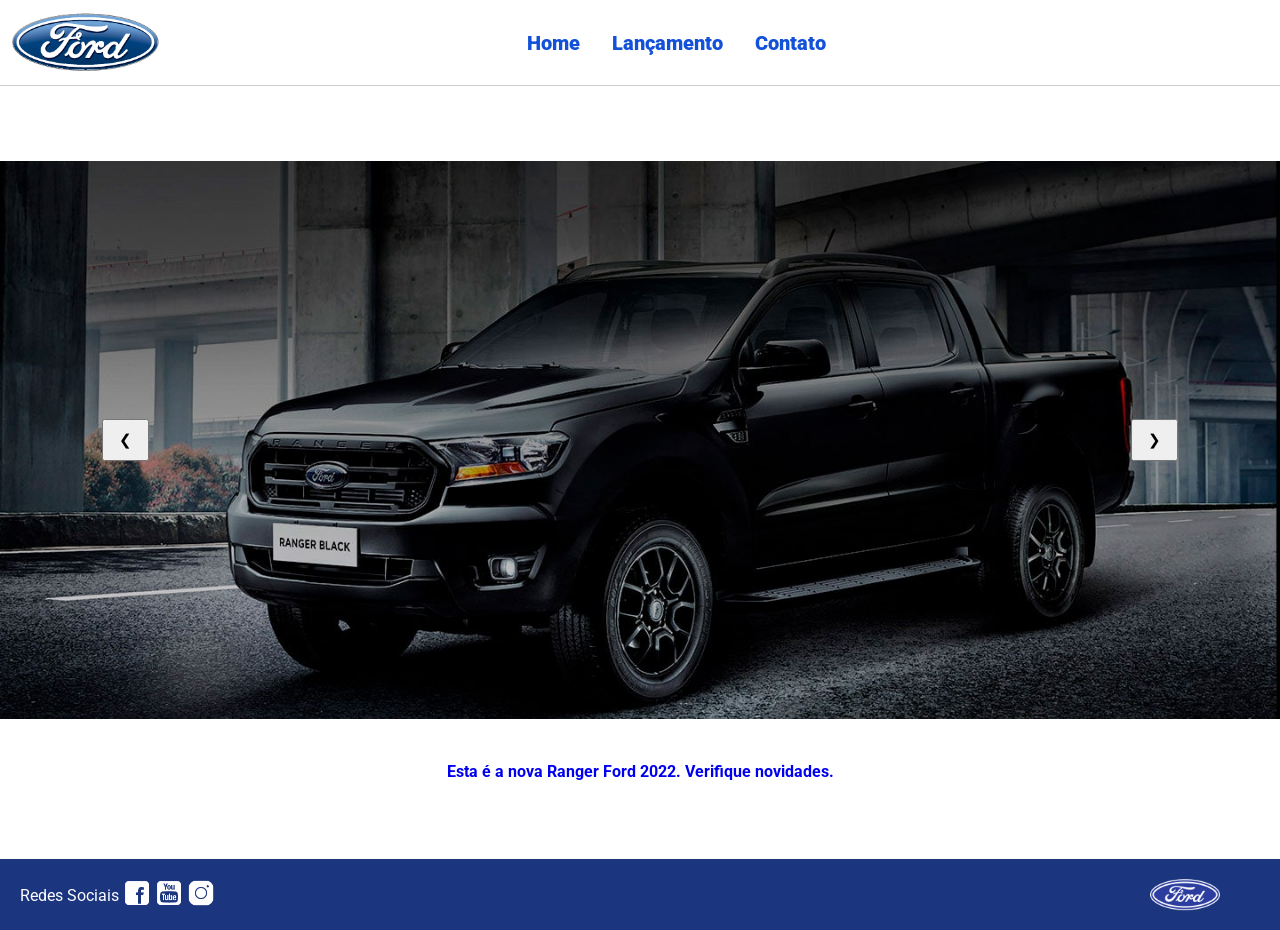
<file: index.html>
<!DOCTYPE html>
<html lang="pt-br">
<head>
    <meta charset="UTF-8">
    <meta http-equiv="X-UA-Compatible" content="IE=edge">
    <meta name="viewport" content="width=device-width, initial-scale=1.0">
    <title>Ford</title>    
    <link href="css/reset.css" rel="stylesheet">
    <link href="css/style.css" rel="stylesheet">
    <script src="js/carousel.js"></script>
</head>
<body>
    <header>       
        <div>
            <img src="img/logo-ford-256.png" width="150" class="logo" />
        </div>
        <nav>
            <ul>
                <li>
                    <a href="index.html">Home</a>
                </li>
                <li>
                    <a href="lancamento.html">Lançamento</a>
                </li>
                <li>
                    <a href="contato.html">Contato</a>
                </li>
            </ul>
        </nav>

    </header>
    <main>
        <div id="carousel">
        </div>
        <div id="carousel-title">
        </div>
        <script>
             //insert each image on carousel
            carouselArr.push(new Carousel("img/imagem_1.jpg","Esta é a nova Ranger Ford 2022. Verifique novidades.","lancamento.html"));
            carouselArr.push(new Carousel("img/imagem_2.jpg","Ford a nossa história","lancamento.html"));
            carouselArr.push(new Carousel("img/imagem_3.jpg","Nova Ford Bronco Sport 2022","lancamento.html"));
            //start carousel
            Carousel.Start(carouselArr);
        </script>
    </main>
    <footer>
        <nav id="social">
            <ul>
                <li><span class="redesociais">Redes Sociais</span></li>
                <li><a href="#" title="Facebook"><img src="img/facebook-50.png"></a></li>
                <li><a href="#" title="YouTube"><img src="img/youtube-squared-50.png"></a></li>
                <li><a href="#" title="Instagram"><img src="img/instagram-logo-50.png"></a></li>
            </ul>
        </nav>
        <div>
           <img src="img/ford-96.png" width="70"  />
        </div>
    </footer>    
</body>
</html>
</file>
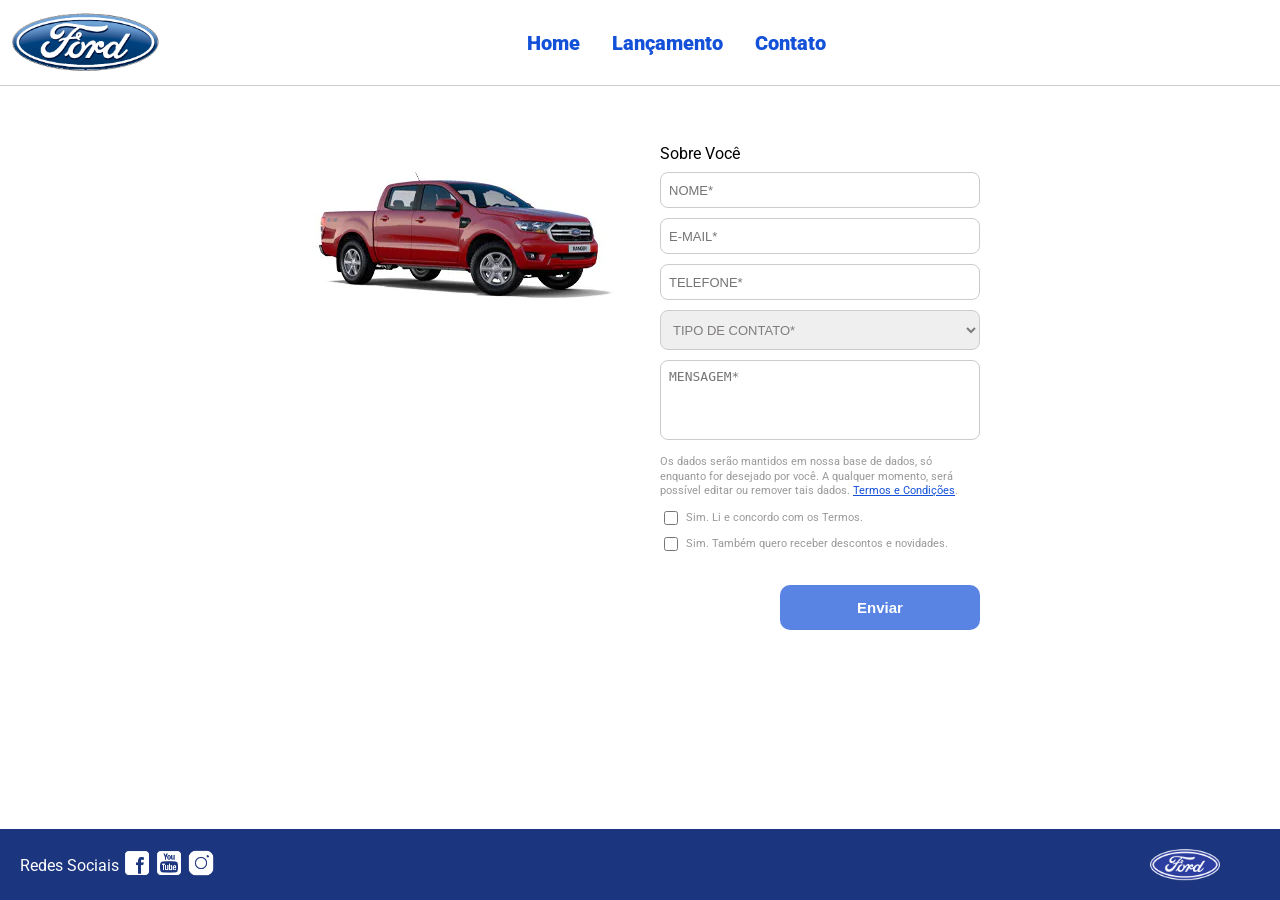
<file: contato.html>
<!DOCTYPE html>
<html lang="pt-br">
<head>
    <meta charset="UTF-8">
    <meta http-equiv="X-UA-Compatible" content="IE=edge">
    <meta name="viewport" content="width=device-width, initial-scale=1.0">
    <title>Ford</title>    
    <link href="css/reset.css" rel="stylesheet">
    <link href="css/style.css" rel="stylesheet">
    <link href="css/form.css" rel="stylesheet">
    <script src="js/form.js" defer></script></head>
<body>
    <header>       
        <div>
            <img src="img/logo-ford-256.png" width="150" class="logo" />
        </div>
        <nav>
            <ul>
                <li>
                    <a href="index.html">Home</a>
                </li>
                <li>
                    <a href="lancamento.html">Lançamento</a>
                </li>
                <li>
                    <a href="contato.html">Contato</a>
                </li>
            </ul>
        </nav>

    </header>
    <main>
    <div class="forms">
        <div class="container-imagem">
            <img src="img/xls 2.2 diesel.jpg" alt="Ford Ranger">
        </div>

        <div class="container-formulario">
            <h2 class="titulo">Sobre Você</h2>
            <form onsubmit="Post(event, this);">
                <input type="text" id="nome" name="nome" placeholder="NOME*" class="fordform" required>
                <input type="email" id="email" name="email" placeholder="E-MAIL*" class="fordform" required>
                <input type="text" id="telefone" name="telefone" placeholder="TELEFONE*" class="fordform" required>
                
                <select id="tipoContato" name="tipoContato" class="fordform" required>
                    <option value="" disabled selected>TIPO DE CONTATO*</option>
                    <option value="Elogio">Elogio</option>
                    <option value="Reclamação">Reclamação</option>
                    <option value="Solicitação">Solicitação</option>
                </select>
                
                <textarea id="mensagem" name="mensagem" placeholder="MENSAGEM*" class="fordform" style="height: 80px; resize: none;"
                    required></textarea>
               <div class="lgpd-secao">
                
            <p class="lgpd-texto">
                Os dados serão mantidos em nossa base de dados, só enquanto for desejado por você. 
                A qualquer momento, será possível editar ou remover tais dados. 
                <a href="https://www.ford.com.br/politica-de-privacidade/" target="_blank">Termos e Condições</a>.
            </p>
        
            <fieldset style="border: none; padding: 0;">
                <div class="checkbox-container">
                    <input type="checkbox" id="aceite-termos" name="termos">
                    <label for="aceite-termos">Sim. Li e concordo com os Termos.</label>
                </div>
        
                <div class="checkbox-container">
                    <input type="checkbox" id="marketing" name="marketing">
                    <label for="marketing">Sim. Também quero receber descontos e novidades.</label>
                </div>
            </fieldset>
        </div>
            
                <button type="submit" id="btn-enviar" disabled>Enviar</button>
                
                </form>
        </div>
    </div>
</main>
    <footer>
        <nav id="social">
            <ul>
                <li><span class="redesociais">Redes Sociais</span></li>
                <li><a href="#" title="Facebook"><img src="img/facebook-50.png"></a></li>
                <li><a href="#" title="YouTube"><img src="img/youtube-squared-50.png"></a></li>
                <li><a href="#" title="Instagram"><img src="img/instagram-logo-50.png"></a></li>
            </ul>
        </nav>
        <div>
           <img src="img/ford-96.png" width="70"  />
        </div>
    </footer>    
</body>
</html>
</file>
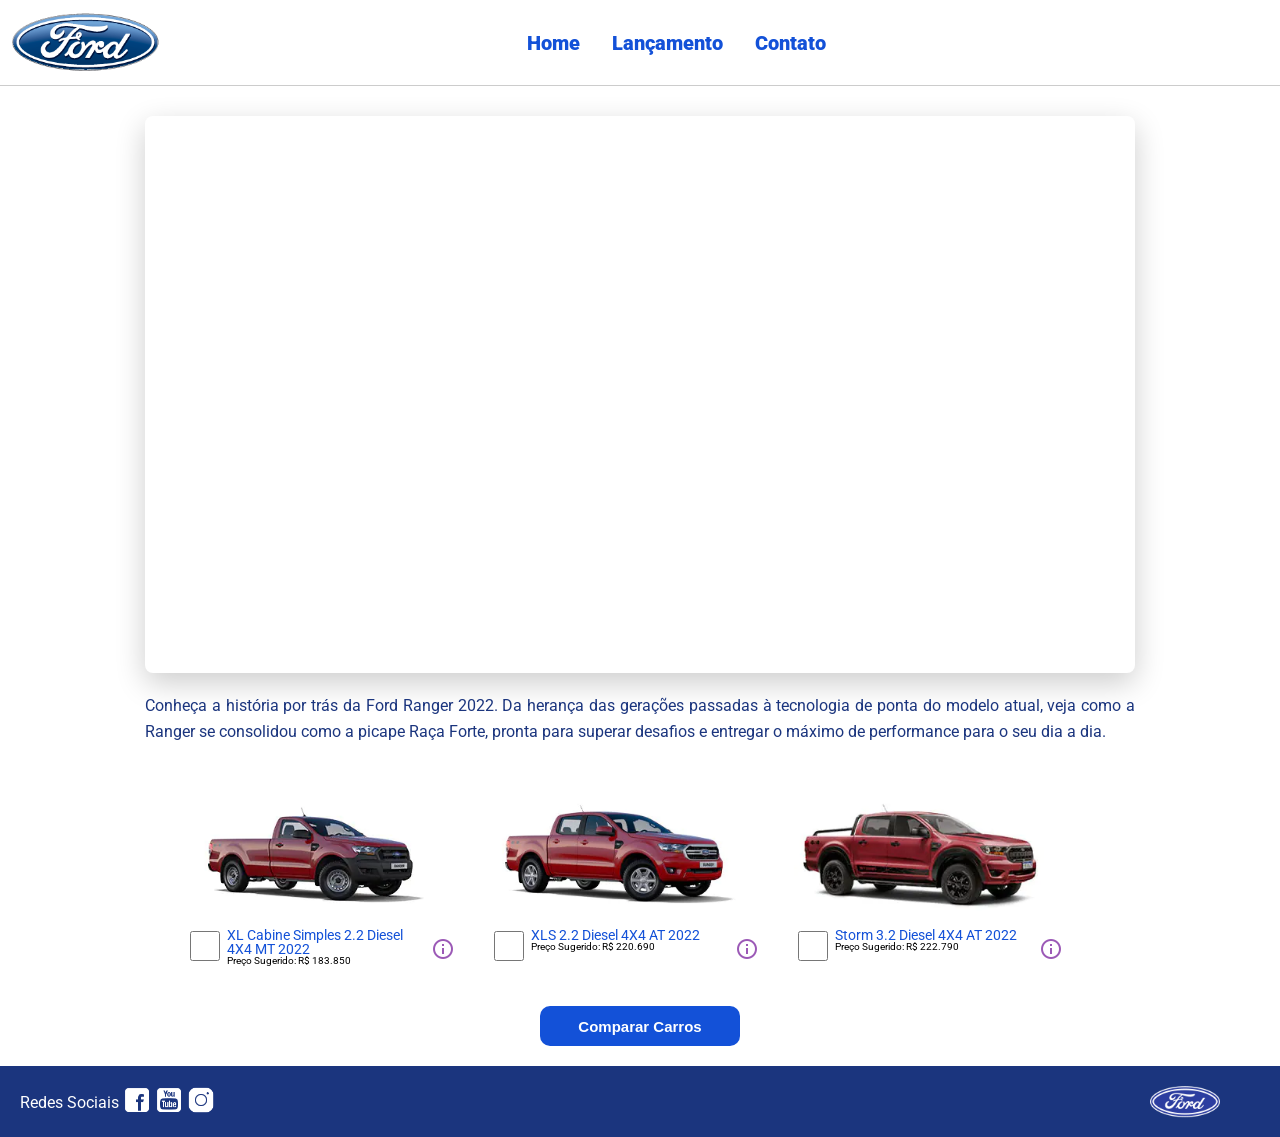
<file: lancamento.html>
<!DOCTYPE html>
<html lang="pt-br">
<head>
    <meta charset="UTF-8">
    <meta http-equiv="X-UA-Compatible" content="IE=edge">
    <meta name="viewport" content="width=device-width, initial-scale=1.0">
    <title>Ford</title>    
    <link href="css/reset.css" rel="stylesheet">
    <link href="css/style.css" rel="stylesheet">
    <link href="css/lancamento.css" rel="stylesheet">
    <script src="js/compare.js"></script>
</head>
<body>
    <header>       
        <div>
            <img src="img/logo-ford-256.png" width="150" class="logo" />
        </div>
        <nav>
            <ul>
                <li>
                    <a href="index.html">Home</a>
                </li>
                <li>
                    <a href="lancamento.html">Lançamento</a>
                </li>
                <li>
                    <a href="contato.html">Contato</a>
                </li>
            </ul>
        </nav>

    </header>
    <main>
        <div class="video-main">
    <iframe width="990" height="557" src="https://www.youtube.com/embed/vQsryuNmsL0?autoplay=1&mute=1" title="Ford Ranger 2022 | Gerações" frameborder="0" allow="autoplay; encrypted-media" allowfullscreen></iframe>
    
    <div class="video-description">
        <p>Conheça a história por trás da <b>Ford Ranger 2022</b>. Da herança das gerações passadas à <b>tecnologia de ponta</b> do modelo atual, veja como a Ranger se consolidou como a <b>picape Raça Forte</b>, pronta para <b>superar desafios</b> e <b>entregar o máximo de performance</b> para o seu dia a dia.</p>
    </div>
        </div>
        
        <div>
            <ul class="modelcars">
                <li> 
                    <img src="img/XL Cabine.jpg" class="photocar">
                    <div class="infocar">
                        <div>
                            <input type="checkbox" value="car1" class="checkbox" onchange="SetCarToCompare(this, new Car('XL Cabine Simples 2.2 Diesel 4X4 MT 2022', 183850, 511, 1821, 232, 1234, 2.2, 160, 1420, 'Aço Estampado 16', 'img/XL Cabine.jpg'));">
                        </div>
                        <div class="info">
                            <span class="textmodel">XL Cabine Simples 2.2 Diesel 4X4 MT 2022</span>
                            <span class="textprice">Preço Sugerido: R$ 183.850</span>
                        </div>
                        <div>
                            <img src="img/info.png">
                        </div>
                    </div>
                </li>
                <li>
                    <img src="img/xls 2.2 diesel.jpg" class="photocar">
                    <div class="infocar">
                        <div>
                            <input type="checkbox" value="car1" class="checkbox" onchange="SetCarToCompare(this, new Car('XLS 2.2 Diesel 4X4 AT 2022', 220690, 511, 1821, 232, 1076, 2.2, 160, 1180, 'Aço Estampado 16', 'img/xls 2.2 diesel.jpg'));">
                        </div>
                        <div class="info">
                            <span class="textmodel">XLS 2.2 Diesel 4X4 AT 2022</span>
                            <span class="textprice">Preço Sugerido: R$ 220.690</span>
                        </div>
                        <div>
                            <img src="img/info.png">
                        </div>
                    </div>
                </li>
                <li>
                    <img src="img/storm.jpg" class="photocar">
                    <div class="infocar">
                        <div>
                            <input type="checkbox" value="car1" class="checkbox" onchange="SetCarToCompare(this, new Car('Storm 3.2 Diesel 4X4 AT 2022', 222790, 511, 1821, 232, 1040, 3.2, 200, 1180, 'Liga Leve 17', 'img/storm.jpg'));">
                        </div>
                        <div class="info">
                            <span class="textmodel">Storm 3.2 Diesel 4X4 AT 2022</span>
                            <span class="textprice">Preço Sugerido: R$ 222.790</span>
                        </div>
                        <div>
                            <img src="img/info.png">
                        </div>
                    </div>
                </li>
            </ul>
        </div>
        <div style="text-align: center; padding-bottom: 20px;">
            <button type="button" id="btn-comparar" class="botao-estilizado" onclick="ShowCompare()">Comparar Carros</button>
        </div>
    </main>
    <footer>
        <nav id="social">
            <ul>
                <li><span class="redesociais">Redes Sociais</span></li>
                <li><a href="#" title="Facebook"><img src="img/facebook-50.png"></a></li>
                <li><a href="#" title="YouTube"><img src="img/youtube-squared-50.png"></a></li>
                <li><a href="#" title="Instagram"><img src="img/instagram-logo-50.png"></a></li>
            </ul>
        </nav>
        <div>
           <img src="img/ford-96.png" width="70"  />
        </div>
    </footer> 
    <div id="compare">
        <table>
            <tbody>
            <tr >
            <td>&nbsp;</td>
            <td id="compare_image_0"></td>
            <td id="compare_image_1"></td>
            </tr>
            <tr >
            <td>Modelo</td>
            <td id="compare_modelo_0"></td>
            <td id="compare_modelo_1"></td>
            </tr>
            <tr >
            <td>Altura da ca&ccedil;amba (mm)</td>
            <td id="compare_alturacacamba_0"></td>
            <td id="compare_alturacacamba_1"></td>
            </tr>
            <tr >
            <td >Altura do ve&iacute;culo (mm)</td>
            <td id="compare_alturaveiculo_0"></td>
            <td id="compare_alturaveiculo_1"></td>
            </tr>
            <tr>
            <td>Altura livre do solo (mm)</td>
            <td id="compare_alturasolo_0"></td>
            <td id="compare_alturasolo_1"></td>
            </tr>
            <tr >
            <td >Capacidade de carga (Kg)</td>
            <td id="compare_capacidadecarga_0"></td>
            <td id="compare_capacidadecarga_1"></td>
            </tr>
            <tr >
            <td >Motor</td>
            <td id="compare_motor_0"></td>
            <td id="compare_motor_1"></td>
            </tr>
            <tr >
            <td >Pot&ecirc;ncia (cv)</td>
            <td id="compare_potencia_0"></td>
            <td id="compare_potencia_1"></td>
            </tr>
            <tr >
            <td >Volume de ca&ccedil;amba (L)</td>
            <td id="compare_volumecacamba_0"></td>
            <td id="compare_volumecacamba_1"></td>
            </tr>
            <tr >
            <td >Roda</td>
            <td id="compare_roda_0"></td>
            <td id="compare_roda_1"></td>
            </tr>
            <tr >
            <td >Pre&ccedil;o</td>
            <td id="compare_preco_0"></td>
            <td id="compare_preco_1"></td>
            </tr>
            </tbody>
            
        </table>
        <div style="text-align: center;padding-bottom: 20px;">
            <button type="button" style="height: 40px; width: 200px;" onclick="HideCompare()">Fechar</button>
        </div> 
    </div>   
</body>
</html>
</file>
<file: css/style.css>
@import url('https://fonts.googleapis.com/css2?family=Roboto:wght@300&display=swap');

body {
    background: #FFFFFF;
    height: 100%;
    font-family: 'Roboto', sans-serif;
}

html {
    height: 100%;
}

div#carousel {
    height: 46vh;
    width: 100%;
     max-height: 628px;
    -webkit-transition: all .3s ease-in-out;
    -moz-transition: all .3s ease-in-out;
    transition: all .3s ease-in-out;
}

div#carousel-title a {
    text-decoration: none;
}

div#carousel-title  {
    display: block;
    text-align: center;
    margin-top: 10px;
    margin-bottom: 10px;
    font-weight: bold;
}

header ul {
    text-align: center;
    margin-left: auto;
    margin-right: auto;
    display: block;
}

ul {
	display: inline-block;
}

header {
    background: #FFFFFF;
    border-bottom: 1px solid #ccc;
    margin-bottom: 10px;
    padding: 10px;
}

header div {
    display: inline;
    vertical-align: middle;
}

header nav {
    display: inline-block;
    vertical-align: middle;
    width: 80vw;
}

header nav a {
    color: #1351d8;
    font-size: 20px;
    text-decoration: none;
    font-weight: 900;
    margin-left: 14px;
    margin-right: 14px;
}

header nav a:hover {
    color: #1b357e;
    text-decoration: none;
    font-weight: 900;
}

nav li {
    display: inline;
    list-style: none;
}

main {
    min-height: calc(100% - 167px);
}

nav#social {
    display: inline;
    width: 80%;
}

nav#social ul img {
    width: 28px;
}

span.redesociais {
    color: #ffffff;
    vertical-align: super;
}

footer {
    background: #1B357E;
    padding: 20px;
}

footer div {
    display: inline;
    float: right;
    margin-right: 40px;
}

.botao-estilizado, #btn-enviar {
    background-color: #1351d8 !important; 
    color: #ffffff !important; 
    border: 0 !important;        
    border-radius: 10px !important;    
    height: 40px;
    width: 200px;
    cursor: pointer;
    font-weight: bold;
    font-size: 15px;
    transition: transform 0.3s ease, background-color 0.3s ease; 
}

.botao-estilizado:hover, #btn-enviar:hover {
    background-color: #1b357e !important;
    transform: scale(1.08);  
}
</file>
<file: css/form.css>
.forms {
    display: flex;
    justify-content: center;
    align-items: flex-start;
    gap: 40px;
    padding: 50px 20px;
}

.container-imagem img {
    max-width: 450px;
    height: auto;
}

.container-formulario {
    width: 320px; 
}

/* Campos do Formulário */
.fordform {
    display: block;
    width: 100%;
    box-sizing: border-box;
    border: 1px solid #cccccc;
    border-radius: 8px;
    height: 36px;
    margin: 10px 0;
    font-size: 13px;
    padding: 8px;
}

select.fordform {
    height: 40px;
    color: #807d7d;
}

textarea.fordform {
    height: 80px;
}

/* Estilo da Seção LGPD */
.lgpd-secao {
    margin: 15px 0;
    text-align: left;
    color: #999; 
    font-size: 11px; 
    line-height: 1.3;
}

.lgpd-texto {
    margin-bottom: 10px;
}

.lgpd-texto a {
    color: #1351d8;
    text-decoration: underline;
}

.checkbox-container {
    display: flex;
    align-items: center;
    margin-bottom: 6px;
}

.checkbox-container input {
    margin-right: 8px;
    width: 14px;
    height: 14px;
}

/* Botão Enviar */
#btn-enviar {
    width: 200px;
    height: 45px;
    background-color: #1351d8;
    color: #ffffff;
    border: 0;
    border-radius: 10px;
    cursor: pointer;
    font-weight: bold;
    float: right;
    margin-top: 10px;
    transition: background-color 0.3s;
}

/* Botão Enviar - Quando estiver DESABILITADO */
#btn-enviar:disabled {
    background-color: #cccccc;
    color: #666666;
    cursor: not-allowed;
    opacity: 0.7;
}
</file>
<file: css/lancamento.css>
ul.modelcars {
    display: block;
    text-align: center;
    margin-bottom: 40px;
}

ul.modelcars li {
    display: inline-block;
    text-align: left;
    width: 300px;
    vertical-align: top;
}

img.photocar {
    display: block;
    width: 250px;
}

.checkbox {
    width: 30px;
    height: 30px;
    border: 1px solid #1b357e;
}

.infocar div {
    display: inline-block;
}

.info {
    width: 200px;
    vertical-align: top;
}

.textmodel {
    display: block;
    text-align: left;
    font-size: 14px;
    color: #1351d8;
    
}
.textprice {
    display: block;
    text-align: left;
    font-size: 10px;
}

table {
    border-collapse: collapse;
    width: 80%;
    margin-left: auto;
    margin-right: auto;
    margin-top: 2vh;
    margin-bottom: 10px;
  }
  
  th, td {
    text-align: left;
    padding: 8px;
  }

  td:nth-child(1) {  
    font-weight: 700;
    width: 40%;
  }

  tr:nth-child(even) {background-color: #f2f2f2;}

div#compare {
    position: absolute;
    display: none;
    width: 50vw;
    max-width: 800px;
    min-width: 400px;
    height: 80vh;
    max-height: 700px;
    min-height: 350px;
    background: #fff;
    top: calc(100vh - 80%);
    left: 25vw;
    border-radius: 10px;
    padding: 10px;
    -webkit-box-shadow: 1px 1px 6px 0px rgb(0 0 0 / 34%);
    box-shadow: 1px 1px 6px 0px rgb(0 0 0 / 34%);
}

.video-main {
    width: 100%;
    max-width: 990px;
    padding: 20px;
    margin: 0 auto;
    display: flex;
    flex-direction: column;
    align-items: center; 
}

.video-main iframe {
    width: 100%;
    max-width: 990px; 
    aspect-ratio: 16 / 9;
    border-radius: 8px;
    box-shadow: 0px 10px 30px rgba(0, 0, 0, 0.2);
    border: none;
}

.video-description {
    max-width: 990px;
    width: 100%;         
    margin: 20px auto; 
    text-align: justify; 
    color: #1b357e;
    font-size: 16px;
    line-height: 1.6;
    display: block; 
}
</file>
